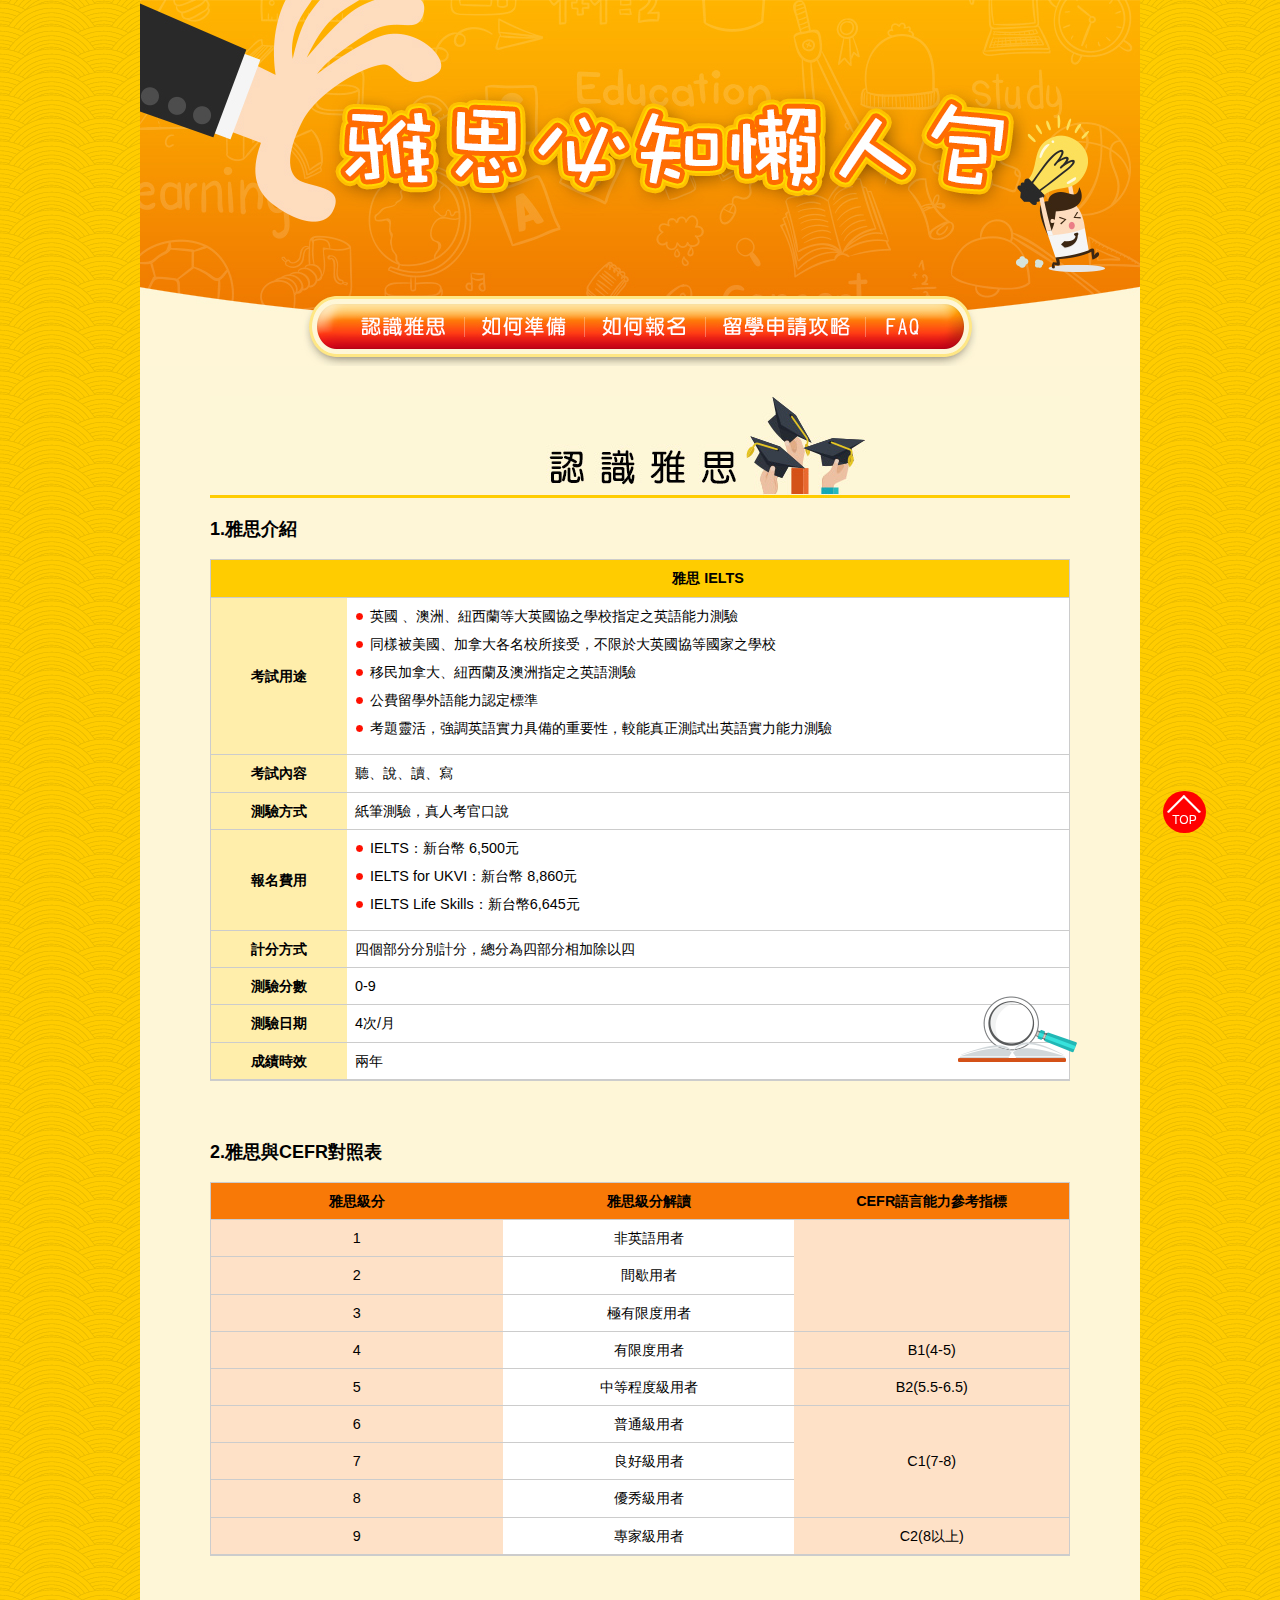
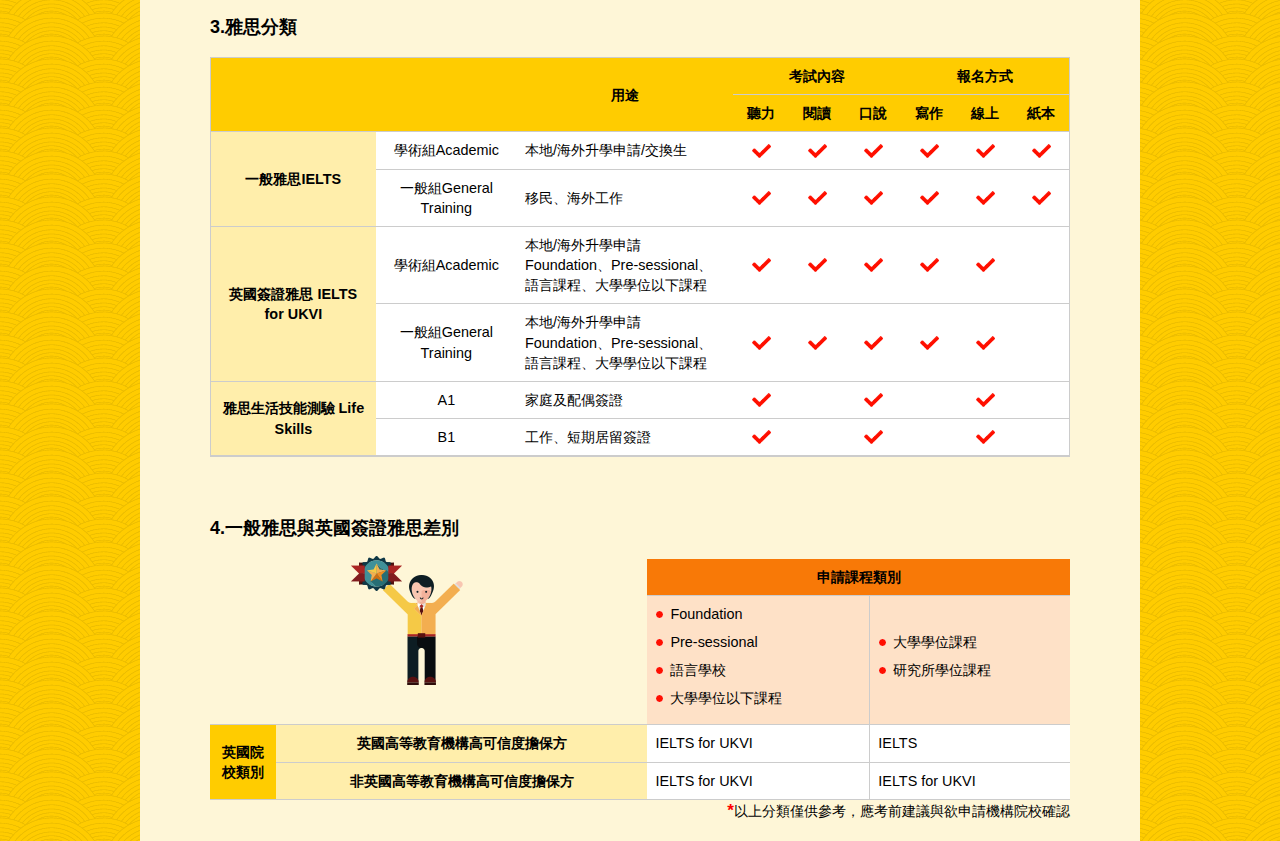
<file: index.html>
<!DOCTYPE html PUBLIC "-//W3C//DTD XHTML 1.0 Transitional//EN" "http://www.w3.org/TR/xhtml1/DTD/xhtml1-transitional.dtd">
<html xmlns="http://www.w3.org/1999/xhtml">
<head>
<meta http-equiv="Content-Type" content="text/html; charset=utf-8" />
<title>雅思必知懶人包</title>

<script>
(function(i,s,o,g,r,a,m){i['GoogleAnalyticsObject']=r;i[r]=i[r]||function(){
(i[r].q=i[r].q||[]).push(arguments)},i[r].l=1*new Date();a=s.createElement(o),
m=s.getElementsByTagName(o)[0];a.async=1;a.src=g;m.parentNode.insertBefore(a,m)
})(window,document,'script','https://www.google-analytics.com/analytics.js','ga');
ga('create', 'UA-86342939-1', 'auto');
ga('send', 'pageview');
</script>

<link href="web.css" rel="stylesheet" type="text/css" />
<meta name="keywords" content="雅思, 亞斯, 雅斯, IELTS, 雅斯懶人包, 雅思懶人包, UKVI IELTS, 準備雅思, 準備雅斯, 報名雅斯, 報名雅思, 英國簽證雅思, 英國簽證, 亞斯介紹, 雅思介紹, 美國留學, 英國留學, 澳洲留學, 加拿大留學, 英文檢測, 雅思費用, British Council, IDP, 留學獎學金" />
<meta name="description" content="IELTS雅思是全球用途最廣的英語檢定考試。全球超過 9,000 所機構認可IELTS 雅思成績。【雅思懶人包】簡單介紹雅思，讓你輕鬆了解如何準備雅思，提供多種考試準備工具書參考，讓考試變得輕鬆自如。" />
<style type="text/css">
#apDiv1 {
	position: absolute;
	width: 200px;
	height: 115px;
	z-index: 1;
	left: 209px;
	top: 2154px;
}
#apDiv2 {
	position: absolute;
	width: 200px;
	height: 115px;
	z-index: 1;
	left: 817px;
	top: 995px;
}
</style>
</head>

<body>
<div id="all" align="center">
<div id="wrapper">
<!--banner-->
<div id="banner">
  <img src="images/banner.jpg" usemap="#Map" border="0" />
  <map name="Map" id="Map">
    <area shape="rect" coords="215,314,309,341" href="index.html" />
    <area shape="rect" coords="335,314,433,341" href="p01.html" />
    <area shape="rect" coords="459,315,554,341" href="p02.html" />
    <area shape="rect" coords="577,315,712,340" href="p03.html" />
    <area shape="rect" coords="732,313,798,339" href="p04.html" />
  </map>
</div>
<!--banner end-->
<!--content-->
<div id="content">
<div id="tai"><img src="images/tai-index.jpg" /></div>
<h3>1.雅思介紹</h3>
<table width="100%" border="0" cellspacing="0" cellpadding="0" style="margin-bottom:60px;">
  <tr>
    <td width="120" bgcolor="#ffcc00">&nbsp;</td>
    <th align="center" bgcolor="#ffcc00">雅思  IELTS</th>
  </tr>
  <tr>
    <th align="center" bgcolor="#ffeeab">考試用途</th>
    <td bgcolor="#FFFFFF">
    <ul>
    <li>英國 、澳洲、紐西蘭等大英國協之學校指定之英語能力測驗</li>
    <li>同樣被美國、加拿大各名校所接受，不限於大英國協等國家之學校</li>
    <li>移民加拿大、紐西蘭及澳洲指定之英語測驗</li>
    <li>公費留學外語能力認定標準</li>
    <li>考題靈活，強調英語實力具備的重要性，較能真正測試出英語實力能力測驗</li>
    </ul>
    </td>
  </tr>
  <tr>
    <th align="center" bgcolor="#ffeeab">考試內容</th>
    <td bgcolor="#FFFFFF">聽、說、讀、寫</td>
  </tr>
  <tr>
    <th align="center" bgcolor="#ffeeab">測驗方式</th>
    <td bgcolor="#FFFFFF">紙筆測驗，真人考官口說</td>
  </tr>
  <tr>
    <th align="center" bgcolor="#ffeeab">報名費用</th>
    <td bgcolor="#FFFFFF">
    <ul>
    <li>IELTS：新台幣 6,500元</li>
    <li>IELTS for UKVI：新台幣 8,860元</li>
    <li>IELTS Life Skills：新台幣6,645元</li>
    </ul>
    </td>
  </tr>
  <tr>
    <th align="center" bgcolor="#ffeeab">計分方式</th>
    <td bgcolor="#FFFFFF">四個部分分別計分，總分為四部分相加除以四</td>
  </tr>
  <tr>
    <th align="center" bgcolor="#ffeeab">測驗分數</th>
    <td bgcolor="#FFFFFF">0-9</td>
  </tr>
  <tr>
    <th align="center" bgcolor="#ffeeab">測驗日期</th>
    <td bgcolor="#FFFFFF">4次/月</td>
  </tr>
  <tr>
    <th align="center" bgcolor="#ffeeab">成績時效</th>
    <td bgcolor="#FFFFFF">兩年</td>
  </tr>
</table>
<h3>2.雅思與CEFR對照表</h3>
<table width="100%" border="0" cellspacing="0" cellpadding="0" style="margin-bottom:60px;">
  <tr>
    <th width="34%" align="center" bgcolor="#F87907">雅思級分</th>
    <th width="34%" align="center" bgcolor="#F87907">雅思級分解讀</th>
    <th align="center" bgcolor="#F87907">CEFR語言能力參考指標</th>
  </tr>
  <tr>
    <td align="center" bgcolor="#FEE1C7">1</td>
    <td align="center" bgcolor="#FFFFFF">非英語用者</td>
    <td rowspan="3" align="center" bgcolor="#FEE1C7">&nbsp;</td>
  </tr>
  <tr>
    <td align="center" bgcolor="#FEE1C7">2</td>
    <td align="center" bgcolor="#FFFFFF">間歇用者</td>
    </tr>
  <tr>
    <td align="center" bgcolor="#FEE1C7">3</td>
    <td align="center" bgcolor="#FFFFFF">極有限度用者</td>
    </tr>
  <tr>
    <td align="center" bgcolor="#FEE1C7">4</td>
    <td align="center" bgcolor="#FFFFFF">有限度用者</td>
    <td align="center" bgcolor="#FEE1C7">B1(4-5)</td>
  </tr>
  <tr>
    <td align="center" bgcolor="#FEE1C7">5</td>
    <td align="center" bgcolor="#FFFFFF">中等程度級用者</td>
    <td align="center" bgcolor="#FEE1C7">B2(5.5-6.5)</td>
  </tr>
  <tr>
    <td align="center" bgcolor="#FEE1C7">6</td>
    <td align="center" bgcolor="#FFFFFF">普通級用者</td>
    <td align="center" bgcolor="#FEE1C7" style="border-bottom:0;">&nbsp;</td>
  </tr>
  <tr>
    <td align="center" bgcolor="#FEE1C7">7</td>
    <td align="center" bgcolor="#FFFFFF">良好級用者</td>
    <td rowspan="2" align="center" valign="top" bgcolor="#FEE1C7">C1(7-8)</td>
  </tr>
  <tr>
    <td align="center" bgcolor="#FEE1C7">8</td>
    <td align="center" bgcolor="#FFFFFF">優秀級用者</td>
    </tr>
  <tr>
    <td align="center" bgcolor="#FEE1C7">9</td>
    <td align="center" bgcolor="#FFFFFF">專家級用者</td>
    <td align="center" bgcolor="#FEE1C7">C2(8以上)</td>
  </tr>
</table>
<h3>3.雅思分類</h3>
<table width="100%" border="0" cellspacing="0" cellpadding="0" style="margin-bottom:60px;">
  <tr>
    <td rowspan="2" bgcolor="#FFCC00">&nbsp;</td>
    <td rowspan="2" bgcolor="#FFCC00">&nbsp;</td>
    <th width="200" rowspan="2" align="center" bgcolor="#FFCC00">用途</th>
    <th colspan="3" align="center" bgcolor="#FFCC00">考試內容</th>
    <th colspan="3" align="center" bgcolor="#FFCC00">報名方式</th>
    </tr>
  <tr>
    <th width="40" align="center" bgcolor="#FFCC00">聽力</th>
    <th width="40" align="center" bgcolor="#FFCC00">閱讀</th>
    <th width="40" align="center" bgcolor="#FFCC00">口說</th>
    <th width="40" align="center" bgcolor="#FFCC00">寫作</th>
    <th width="40" align="center" bgcolor="#FFCC00">線上</th>
    <th width="40" align="center" bgcolor="#FFCC00">紙本</th>
  </tr>
  <tr>
    <th rowspan="2" align="center" bgcolor="#FFEEAB">一般雅思IELTS</th>
    <td align="center" bgcolor="#FFFFFF">學術組Academic</td>
    <td bgcolor="#FFFFFF">本地/海外升學申請/交換生</td>
    <td align="center" bgcolor="#FFFFFF"><img src="images/icon-yes.gif" /></td>
    <td align="center" bgcolor="#FFFFFF"><img src="images/icon-yes.gif" /></td>
    <td align="center" bgcolor="#FFFFFF"><img src="images/icon-yes.gif" /></td>
    <td align="center" bgcolor="#FFFFFF"><img src="images/icon-yes.gif" /></td>
    <td align="center" bgcolor="#FFFFFF"><img src="images/icon-yes.gif" /></td>
    <td align="center" bgcolor="#FFFFFF"><img src="images/icon-yes.gif" /></td>
  </tr>
  <tr>
    <td align="center" bgcolor="#FFFFFF">一般組General Training</td>
    <td bgcolor="#FFFFFF">移民、海外工作</td>
    <td align="center" bgcolor="#FFFFFF"><img src="images/icon-yes.gif" /></td>
    <td align="center" bgcolor="#FFFFFF"><img src="images/icon-yes.gif" /></td>
    <td align="center" bgcolor="#FFFFFF"><img src="images/icon-yes.gif" /></td>
    <td align="center" bgcolor="#FFFFFF"><img src="images/icon-yes.gif" /></td>
    <td align="center" bgcolor="#FFFFFF"><img src="images/icon-yes.gif" /></td>
    <td align="center" bgcolor="#FFFFFF"><img src="images/icon-yes.gif" /></td>
  </tr>
  <tr>
    <th rowspan="2" align="center" bgcolor="#FFEEAB">英國簽證雅思 IELTS for UKVI</th>
    <td align="center" bgcolor="#FFFFFF">學術組Academic</td>
    <td bgcolor="#FFFFFF">本地/海外升學申請Foundation、Pre-sessional、語言課程、大學學位以下課程</td>
    <td align="center" bgcolor="#FFFFFF"><img src="images/icon-yes.gif" /></td>
    <td align="center" bgcolor="#FFFFFF"><img src="images/icon-yes.gif" /></td>
    <td align="center" bgcolor="#FFFFFF"><img src="images/icon-yes.gif" /></td>
    <td align="center" bgcolor="#FFFFFF"><img src="images/icon-yes.gif" /></td>
    <td align="center" bgcolor="#FFFFFF"><img src="images/icon-yes.gif" /></td>
    <td align="center" bgcolor="#FFFFFF">&nbsp;</td>
  </tr>
  <tr>
    <td align="center" bgcolor="#FFFFFF">一般組General Training</td>
    <td bgcolor="#FFFFFF">本地/海外升學申請Foundation、Pre-sessional、語言課程、大學學位以下課程</td>
    <td align="center" bgcolor="#FFFFFF"><img src="images/icon-yes.gif" /></td>
    <td align="center" bgcolor="#FFFFFF"><img src="images/icon-yes.gif" /></td>
    <td align="center" bgcolor="#FFFFFF"><img src="images/icon-yes.gif" /></td>
    <td align="center" bgcolor="#FFFFFF"><img src="images/icon-yes.gif" /></td>
    <td align="center" bgcolor="#FFFFFF"><img src="images/icon-yes.gif" /></td>
    <td align="center" bgcolor="#FFFFFF">&nbsp;</td>
  </tr>
  <tr>
    <th rowspan="2" align="center" bgcolor="#FFEEAB">雅思生活技能測驗 Life Skills</th>
    <td align="center" bgcolor="#FFFFFF">A1</td>
    <td bgcolor="#FFFFFF">家庭及配偶簽證</td>
    <td align="center" bgcolor="#FFFFFF"><img src="images/icon-yes.gif" /></td>
    <td align="center" bgcolor="#FFFFFF">&nbsp;</td>
    <td align="center" bgcolor="#FFFFFF"><img src="images/icon-yes.gif" /></td>
    <td align="center" bgcolor="#FFFFFF">&nbsp;</td>
    <td align="center" bgcolor="#FFFFFF"><img src="images/icon-yes.gif" /></td>
    <td align="center" bgcolor="#FFFFFF">&nbsp;</td>
  </tr>
  <tr>
    <td align="center" bgcolor="#FFFFFF">B1</td>
    <td bgcolor="#FFFFFF">工作、短期居留簽證</td>
    <td align="center" bgcolor="#FFFFFF"><img src="images/icon-yes.gif" /></td>
    <td align="center" bgcolor="#FFFFFF">&nbsp;</td>
    <td align="center" bgcolor="#FFFFFF"><img src="images/icon-yes.gif" /></td>
    <td align="center" bgcolor="#FFFFFF">&nbsp;</td>
    <td align="center" bgcolor="#FFFFFF"><img src="images/icon-yes.gif" /></td>
    <td align="center" bgcolor="#FFFFFF">&nbsp;</td>
  </tr>
</table>
<h3>4.一般雅思與英國簽證雅思差別</h3>
<table width="100%" border="0" cellspacing="0" cellpadding="0" style="border:0;">
  <tr>
    <td colspan="2" style="border-bottom:0;">&nbsp;</td>
    <th colspan="2" align="center" bgcolor="#F87907">申請課程類別</th>
    </tr>
  <tr>
    <td colspan="2">&nbsp;</td>
    <td bgcolor="#FEE1C7" style="border-right:1px #CCCCCC solid;">
      <ul>
        <li>Foundation</li>
        <li>Pre-sessional</li>
        <li>語言學校</li>
        <li>大學學位以下課程</li>
        </ul>
    </td>
    <td bgcolor="#FEE1C7">
    <ul>
    <li>大學學位課程</li>
    <li>研究所學位課程</li>
    </ul>
    </td>
  </tr>
  <tr>
    <th width="50" rowspan="2" align="center" bgcolor="#FFCC00">英國院校類別</th>
    <th align="center" bgcolor="#FFEEAB">英國高等教育機構高可信度擔保方</th>
    <td bgcolor="#FFFFFF" style="border-right:1px #CCCCCC solid;">IELTS for UKVI</td>
    <td bgcolor="#FFFFFF">IELTS</td>
  </tr>
  <tr>
    <th align="center" bgcolor="#FFEEAB">非英國高等教育機構高可信度擔保方</th>
    <td bgcolor="#FFFFFF" style="border-right:1px #CCCCCC solid;">IELTS for UKVI</td>
    <td bgcolor="#FFFFFF">IELTS for UKVI</td>
  </tr>
</table>
<p style="text-align:right;"><span class="word-star">*</span>以上分類僅供參考，應考前建議與欲申請機構院校確認</p>
</div>
<div id="apDiv1"><img src="images/pic01.png" /></div>
<div id="apDiv2"><img src="images/pic02.png" /></div>
<!--content end-->
<!--gotop-->
<div id="gotop">
<ul class="links">
<li><a href="#">TOP</a></li>
</ul>
</div>
<!--gotop end-->
</div>
</div>
</body>
</html>
</file>
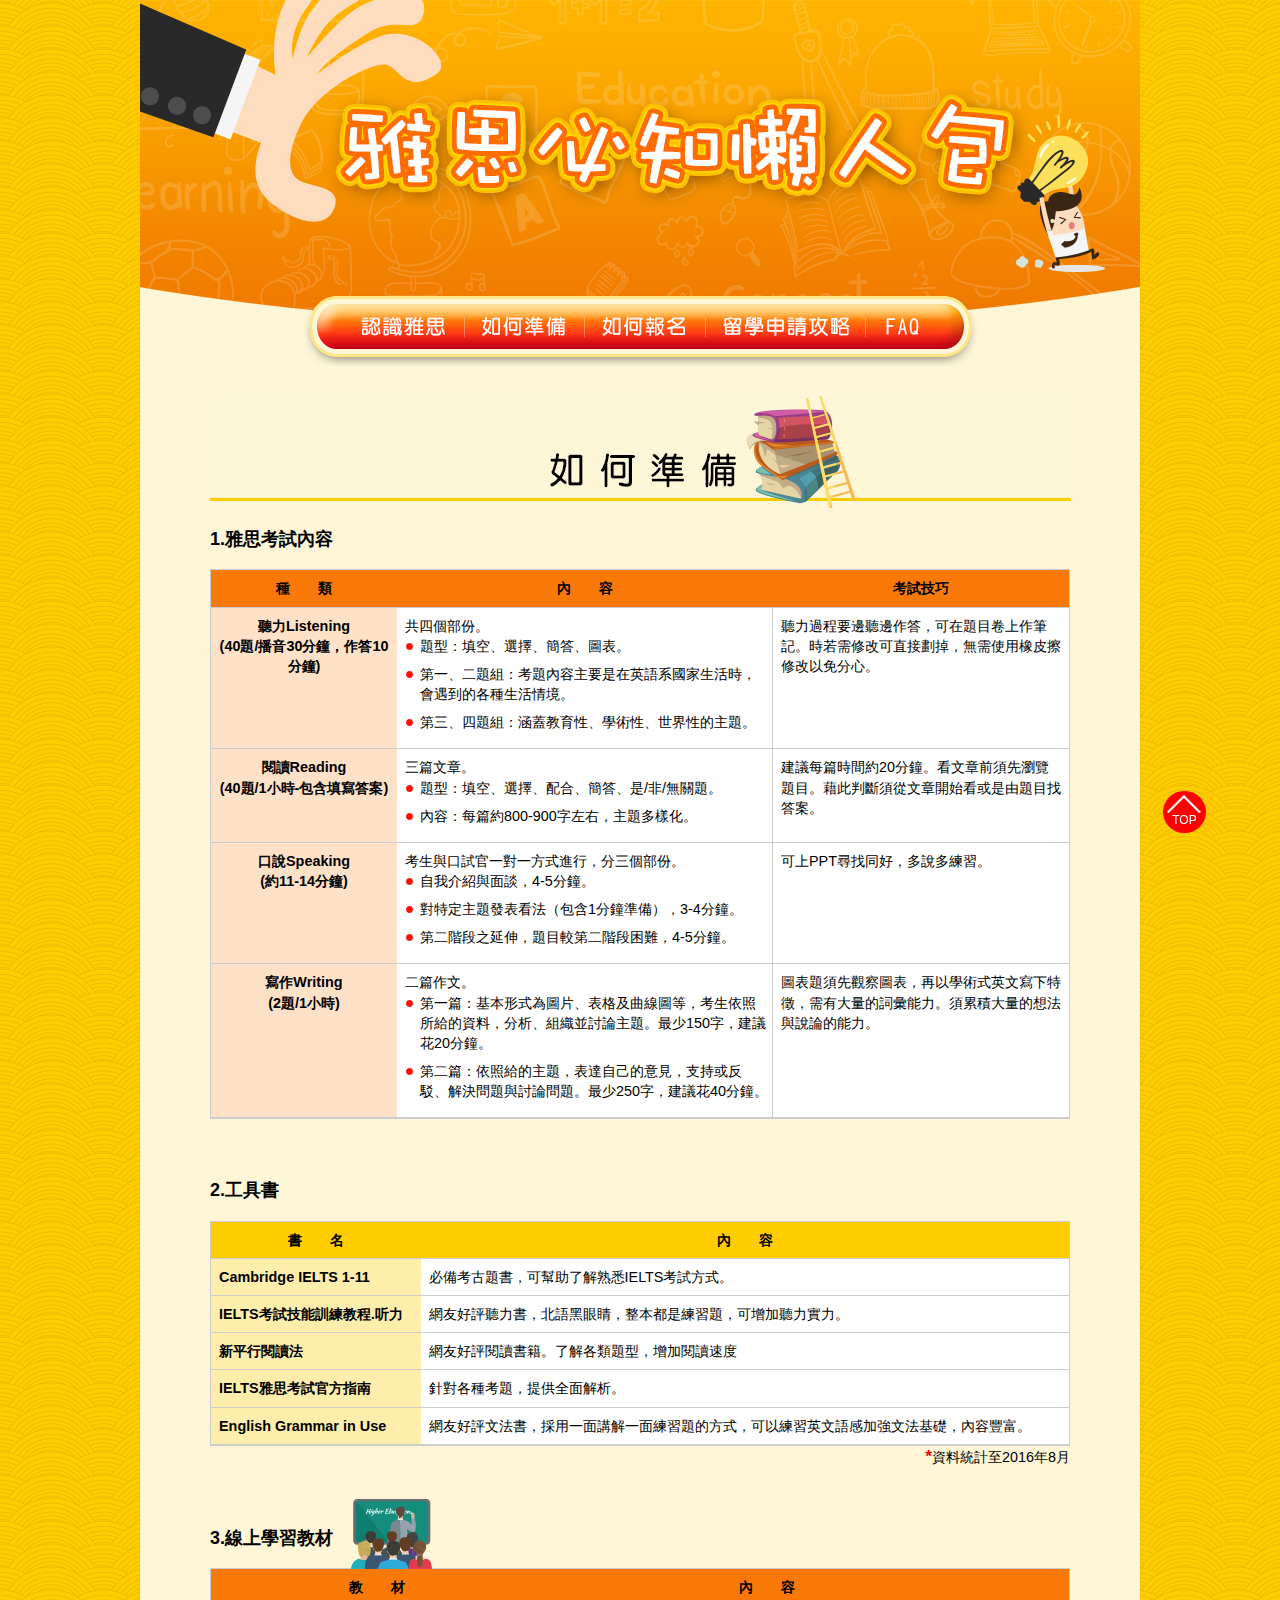
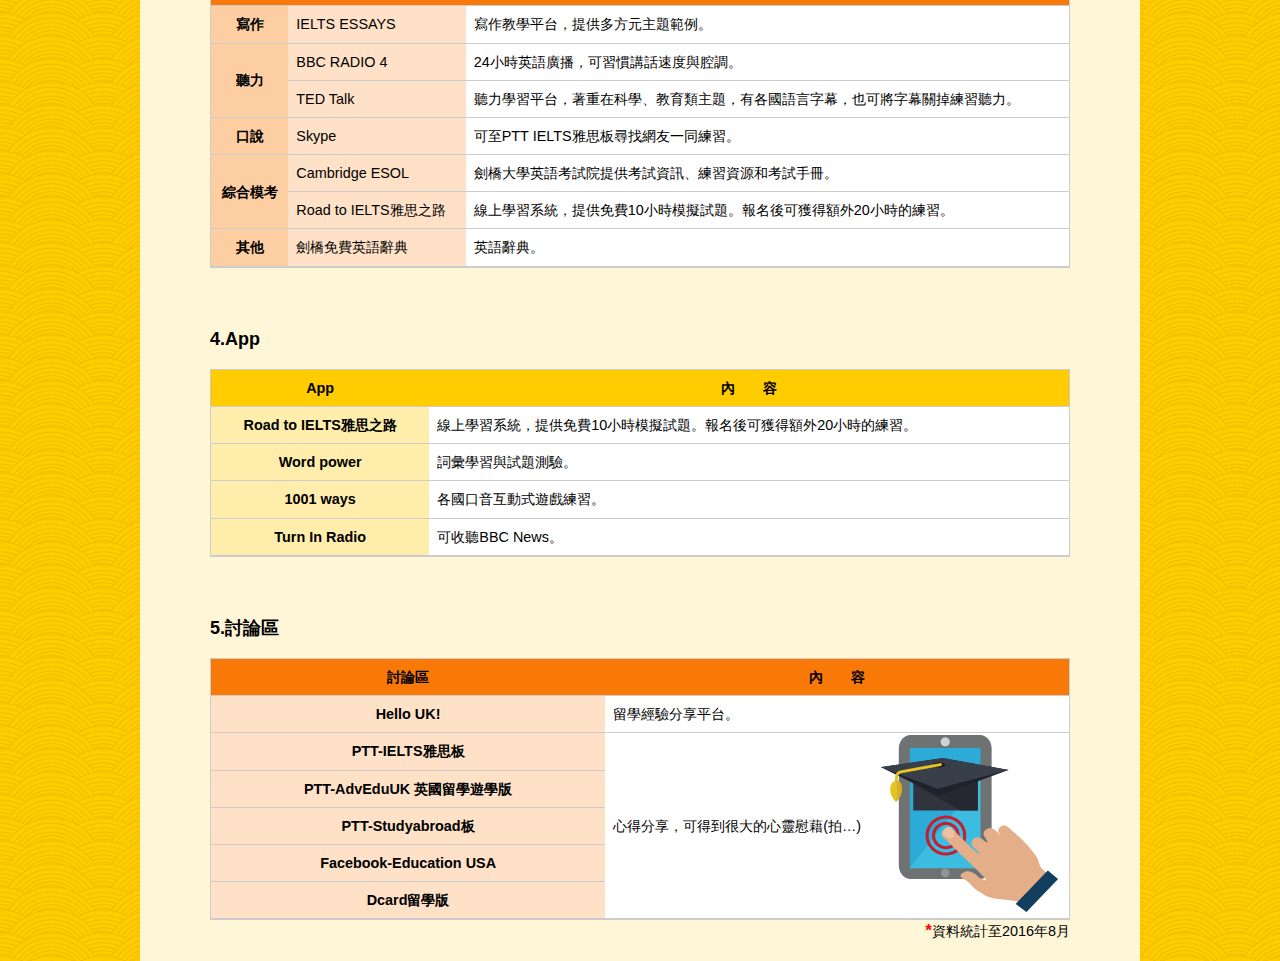
<file: p01.html>
<!DOCTYPE html PUBLIC "-//W3C//DTD XHTML 1.0 Transitional//EN" "http://www.w3.org/TR/xhtml1/DTD/xhtml1-transitional.dtd">
<html xmlns="http://www.w3.org/1999/xhtml">
<head>
<meta http-equiv="Content-Type" content="text/html; charset=utf-8" />
<title>雅思必知懶人包</title>

<script>
(function(i,s,o,g,r,a,m){i['GoogleAnalyticsObject']=r;i[r]=i[r]||function(){
(i[r].q=i[r].q||[]).push(arguments)},i[r].l=1*new Date();a=s.createElement(o),
m=s.getElementsByTagName(o)[0];a.async=1;a.src=g;m.parentNode.insertBefore(a,m)
})(window,document,'script','https://www.google-analytics.com/analytics.js','ga');
ga('create', 'UA-86342939-1', 'auto');
ga('send', 'pageview');
</script>

<link href="web.css" rel="stylesheet" type="text/css" />
<meta name="keywords" content="雅思, 亞斯, 雅斯, IELTS, 雅斯懶人包, 雅思懶人包, UKVI IELTS, 準備雅思, 準備雅斯, 報名雅斯, 報名雅思, 英國簽證雅思, 英國簽證, 亞斯介紹, 雅思介紹, 美國留學, 英國留學, 澳洲留學, 加拿大留學, 英文檢測, 雅思費用, British Council, IDP, 留學獎學金" />
<meta name="description" content="IELTS雅思是全球用途最廣的英語檢定考試。全球超過 9,000 所機構認可IELTS 雅思成績。【雅思懶人包】簡單介紹雅思，讓你輕鬆了解如何準備雅思，提供多種考試準備工具書參考，讓考試變得輕鬆自如。" />
<style type="text/css">
#apDiv1 {
	position: absolute;
	width: 200px;
	height: 115px;
	z-index: 1;
	left: 739px;
	top: 2331px;
}
#apDiv2 {
	position: absolute;
	width: 200px;
	height: 115px;
	z-index: 1;
	left: 206px;
	top: 1495px;
}
</style>
</head>

<body>
<div id="all" align="center">
<div id="wrapper">
<!--banner-->
<div id="banner">
  <img src="images/banner.jpg" usemap="#Map" border="0" />
  <map name="Map" id="Map">
    <area shape="rect" coords="218,315,312,342" href="index.html" />
    <area shape="rect" coords="336,313,434,340" href="p01.html" />
    <area shape="rect" coords="456,315,551,341" href="p02.html" />
    <area shape="rect" coords="577,315,712,340" href="p03.html" />
    <area shape="rect" coords="736,313,798,342" href="p04.html" />
  </map>
</div>
<!--banner end-->
<!--content-->
<div id="content">
<div id="tai"><img src="images/tai-01.jpg" /></div>
<h3>1.雅思考試內容</h3>
<table width="100%" border="0" cellspacing="0" cellpadding="0" style="margin-bottom:60px;">
  <tr>
    <th align="center" valign="top" bgcolor="#F87907">種　　類</th>
    <th width="360" align="center" valign="top" bgcolor="#F87907">內　　容</th>
    <th width="280" align="center" valign="top" bgcolor="#F87907">考試技巧</th>
  </tr>
  <tr>
    <th align="center" valign="top" bgcolor="#FEE1C7">聽力Listening<br />
      (40題/播音30分鐘，作答10分鐘)</th>
    <td valign="top" bgcolor="#FFFFFF" style="border-right:1px #CCCCCC solid;">共四個部份。
    <ul>
    <li>題型：填空、選擇、簡答、圖表。</li>
    <li>第一、二題組：考題內容主要是在英語系國家生活時，會遇到的各種生活情境。</li>
    <li>第三、四題組：涵蓋教育性、學術性、世界性的主題。</li>
    </ul>
    </td>
    <td valign="top" bgcolor="#FFFFFF">聽力過程要邊聽邊作答，可在題目卷上作筆記。時若需修改可直接劃掉，無需使用橡皮擦修改以免分心。</td>
  </tr>
  <tr>
    <th align="center" valign="top" bgcolor="#FEE1C7">閱讀Reading<br />
      (40題/1小時-包含填寫答案)</th>
    <td valign="top" bgcolor="#FFFFFF" style="border-right:1px #CCCCCC solid;">三篇文章。
    <ul>
    <li>題型：填空、選擇、配合、簡答、是/非/無關題。</li>
    <li>內容：每篇約800-900字左右，主題多樣化。</li>
    </ul>
    </td>
    <td valign="top" bgcolor="#FFFFFF">建議每篇時間約20分鐘。看文章前須先瀏覽題目。藉此判斷須從文章開始看或是由題目找答案。</td>
  </tr>
  <tr>
    <th align="center" valign="top" bgcolor="#FEE1C7">口說Speaking<br />
      (約11-14分鐘)</th>
    <td valign="top" bgcolor="#FFFFFF" style="border-right:1px #CCCCCC solid;">考生與口試官一對一方式進行，分三個部份。
    <ul>
    <li>自我介紹與面談，4-5分鐘。</li>
    <li>對特定主題發表看法（包含1分鐘準備），3-4分鐘。</li>
    <li>第二階段之延伸，題目較第二階段困難，4-5分鐘。</li>
    </ul>
    </td>
    <td valign="top" bgcolor="#FFFFFF">可上PPT尋找同好，多說多練習。</td>
  </tr>
  <tr>
    <th align="center" valign="top" bgcolor="#FEE1C7">寫作Writing<br />
      (2題/1小時)</th>
    <td valign="top" bgcolor="#FFFFFF" style="border-right:1px #CCCCCC solid;">二篇作文。
    <ul>
    <li>第一篇：基本形式為圖片、表格及曲線圖等，考生依照所給的資料，分析、組織並討論主題。最少150字，建議花20分鐘。</li>
    <li>第二篇：依照給的主題，表達自己的意見，支持或反駁、解決問題與討論問題。最少250字，建議花40分鐘。</li>
    </ul>
    </td>
    <td valign="top" bgcolor="#FFFFFF">圖表題須先觀察圖表，再以學術式英文寫下特徵，需有大量的詞彙能力。須累積大量的想法與說論的能力。</td>
  </tr>
</table>
<h3>2.工具書</h3>
<table width="100%" border="0" cellspacing="0" cellpadding="0">
  <tr>
    <th align="center" bgcolor="#FFCC00">書　　名</th>
    <th align="center" bgcolor="#FFCC00">內　　容</th>
  </tr>
  <tr>
    <th bgcolor="#FFEEAB">Cambridge IELTS 1-11</th>
    <td bgcolor="#FFFFFF">必備考古題書，可幫助了解熟悉IELTS考試方式。</td>
  </tr>
  <tr>
    <th bgcolor="#FFEEAB">IELTS考試技能訓練教程.听力</th>
    <td bgcolor="#FFFFFF">網友好評聽力書，北語黑眼睛，整本都是練習題，可增加聽力實力。</td>
  </tr>
  <tr>
    <th bgcolor="#FFEEAB">新平行閱讀法</th>
    <td bgcolor="#FFFFFF">網友好評閱讀書籍。了解各類題型，增加閱讀速度</td>
  </tr>
  <tr>
    <th bgcolor="#FFEEAB">IELTS雅思考試官方指南</th>
    <td bgcolor="#FFFFFF">針對各種考題，提供全面解析。</td>
  </tr>
  <tr>
    <th bgcolor="#FFEEAB">English Grammar in Use</th>
    <td bgcolor="#FFFFFF">網友好評文法書，採用一面講解一面練習題的方式，可以練習英文語感加強文法基礎，內容豐富。</td>
  </tr>
</table>
<p style="text-align:right; margin-bottom:60px;"><span class="word-star">*</span>資料統計至2016年8月</p>
<h3>3.線上學習教材</h3>
<table width="100%" border="0" cellspacing="0" cellpadding="0" style="margin-bottom:60px;">
  <tr>
    <td bgcolor="#F87907">&nbsp;</td>
    <th align="center" bgcolor="#F87907">教　　材</th>
    <th align="center" bgcolor="#F87907">內　　容</th>
  </tr>
  <tr>
    <th align="center" bgcolor="#FECEA3">寫作</th>
    <td bgcolor="#FEE1C7">IELTS ESSAYS</td>
    <td bgcolor="#FFFFFF">寫作教學平台，提供多方元主題範例。</td>
  </tr>
  <tr>
    <th rowspan="2" align="center" bgcolor="#FECEA3">聽力</th>
    <td bgcolor="#FEE1C7">BBC RADIO 4</td>
    <td bgcolor="#FFFFFF">24小時英語廣播，可習慣講話速度與腔調。</td>
  </tr>
  <tr>
    <td bgcolor="#FEE1C7">TED Talk</td>
    <td bgcolor="#FFFFFF">聽力學習平台，著重在科學、教育類主題，有各國語言字幕，也可將字幕關掉練習聽力。</td>
  </tr>
  <tr>
    <th align="center" bgcolor="#FECEA3">口說</th>
    <td bgcolor="#FEE1C7">Skype</td>
    <td bgcolor="#FFFFFF">可至PTT IELTS雅思板尋找網友一同練習。</td>
  </tr>
  <tr>
    <th rowspan="2" align="center" bgcolor="#FECEA3">綜合模考</th>
    <td bgcolor="#FEE1C7">Cambridge ESOL</td>
    <td bgcolor="#FFFFFF">劍橋大學英語考試院提供考試資訊、練習資源和考試手冊。</td>
  </tr>
  <tr>
    <td bgcolor="#FEE1C7">Road to IELTS雅思之路</td>
    <td bgcolor="#FFFFFF">線上學習系統，提供免費10小時模擬試題。報名後可獲得額外20小時的練習。</td>
  </tr>
  <tr>
    <th align="center" bgcolor="#FECEA3">其他</th>
    <td bgcolor="#FEE1C7">劍橋免費英語辭典</td>
    <td bgcolor="#FFFFFF">英語辭典。</td>
  </tr>
</table>
<h3>4.App</h3>
<table width="100%" border="0" cellspacing="0" cellpadding="0" style="margin-bottom:60px;">
  <tr>
    <th align="center" bgcolor="#FFCC00">App</th>
    <th align="center" bgcolor="#FFCC00">內　　容</th>
  </tr>
  <tr>
    <th align="center" bgcolor="#FFEEAB">Road to IELTS雅思之路</th>
    <td bgcolor="#FFFFFF">線上學習系統，提供免費10小時模擬試題。報名後可獲得額外20小時的練習。</td>
  </tr>
  <tr>
    <th align="center" bgcolor="#FFEEAB">Word power</th>
    <td bgcolor="#FFFFFF">詞彙學習與試題測驗。</td>
  </tr>
  <tr>
    <th align="center" bgcolor="#FFEEAB">1001 ways</th>
    <td bgcolor="#FFFFFF">各國口音互動式遊戲練習。</td>
  </tr>
  <tr>
    <th align="center" bgcolor="#FFEEAB">Turn In Radio</th>
    <td bgcolor="#FFFFFF">可收聽BBC News。</td>
  </tr>
</table>
<h3>5.討論區</h3>
<table width="100%" border="0" cellspacing="0" cellpadding="0">
  <tr>
    <th align="center" bgcolor="#F87907">討論區</th>
    <th align="center" bgcolor="#F87907">內　　容</th>
  </tr>
  <tr>
    <th align="center" bgcolor="#FEE1C7">Hello UK!</th>
    <td bgcolor="#FFFFFF">留學經驗分享平台。</td>
  </tr>
  <tr>
    <th align="center" bgcolor="#FEE1C7">PTT-IELTS雅思板</th>
    <td rowspan="5" bgcolor="#FFFFFF">心得分享，可得到很大的心靈慰藉(拍…)</td>
  </tr>
  <tr bgcolor="#FEE1C7">
    <th align="center">PTT-AdvEduUK 英國留學遊學版</th>
    </tr>
  <tr bgcolor="#FEE1C7">
    <th align="center">PTT-Studyabroad板</th>
    </tr>
  <tr bgcolor="#FEE1C7">
    <th align="center">Facebook-Education USA</th>
    </tr>
  <tr bgcolor="#FEE1C7">
    <th align="center">Dcard留學版</th>
    </tr>
</table>
<p style="text-align:right;"><span class="word-star">*</span>資料統計至2016年8月</p>
</div>
<div id="apDiv1"><img src="images/pic03.png" /></div>
<div id="apDiv2"><img src="images/pic04.png" /></div>
<!--content end-->
<!--gotop-->
<div id="gotop">
<ul class="links">
<li><a href="#">TOP</a></li>
</ul>
</div>
<!--gotop end-->
</div>
</div>
</body>
</html>
</file>
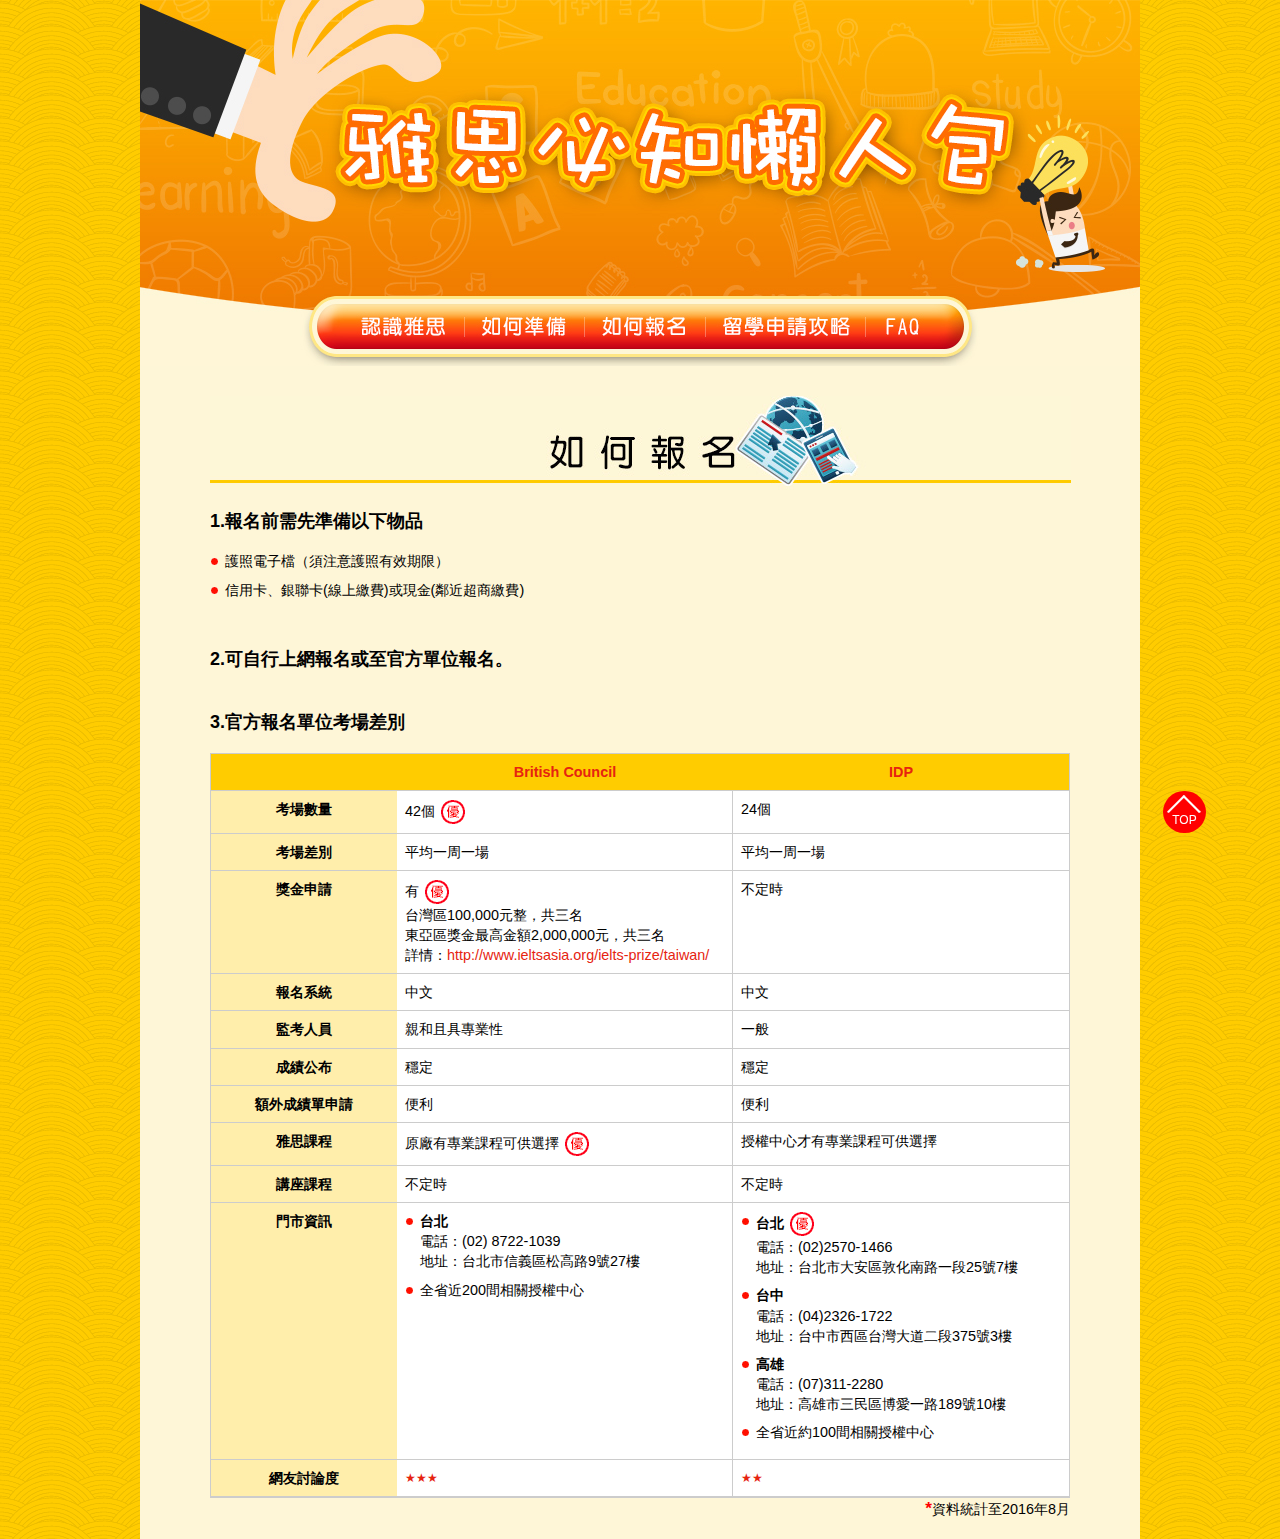
<file: p02.html>
<!DOCTYPE html PUBLIC "-//W3C//DTD XHTML 1.0 Transitional//EN" "http://www.w3.org/TR/xhtml1/DTD/xhtml1-transitional.dtd">
<html xmlns="http://www.w3.org/1999/xhtml">
<head>
<meta http-equiv="Content-Type" content="text/html; charset=utf-8" />
<title>雅思必知懶人包</title>

<script>
(function(i,s,o,g,r,a,m){i['GoogleAnalyticsObject']=r;i[r]=i[r]||function(){
(i[r].q=i[r].q||[]).push(arguments)},i[r].l=1*new Date();a=s.createElement(o),
m=s.getElementsByTagName(o)[0];a.async=1;a.src=g;m.parentNode.insertBefore(a,m)
})(window,document,'script','https://www.google-analytics.com/analytics.js','ga');
ga('create', 'UA-86342939-1', 'auto');
ga('send', 'pageview');
</script>

<link href="web.css" rel="stylesheet" type="text/css" />
<meta name="keywords" content="雅思, 亞斯, 雅斯, IELTS, 雅斯懶人包, 雅思懶人包, UKVI IELTS, 準備雅思, 準備雅斯, 報名雅斯, 報名雅思, 英國簽證雅思, 英國簽證, 亞斯介紹, 雅思介紹, 美國留學, 英國留學, 澳洲留學, 加拿大留學, 英文檢測, 雅思費用, British Council, IDP, 留學獎學金" />
<meta name="description" content="IELTS雅思是全球用途最廣的英語檢定考試。全球超過 9,000 所機構認可IELTS 雅思成績。【雅思懶人包】簡單介紹雅思，讓你輕鬆了解如何準備雅思，提供多種考試準備工具書參考，讓考試變得輕鬆自如。" />
</head>

<body>
<div id="all" align="center">
<div id="wrapper">
<!--banner-->
<div id="banner">
  <img src="images/banner.jpg" usemap="#Map" border="0" />
  <map name="Map" id="Map">
    <area shape="rect" coords="214,314,308,341" href="index.html" />
    <area shape="rect" coords="334,315,432,342" href="p01.html" />
    <area shape="rect" coords="455,314,550,340" href="p02.html" />
    <area shape="rect" coords="578,315,713,340" href="p03.html" />
    <area shape="rect" coords="737,312,798,342" href="p04.html" />
  </map>
</div>
<!--banner end-->
<!--content-->
<div id="content">
<div id="tai"><img src="images/tai-02.jpg" /></div>
<h3>1.報名前需先準備以下物品</h3>
<ul>
<li>護照電子檔（須注意護照有效期限）</li>
<li style="margin-bottom:40px;">信用卡、銀聯卡(線上繳費)或現金(鄰近超商繳費)</li>
</ul>
<h3 style="margin-bottom:40px;">2.可自行上網報名或至官方單位報名。</h3>
<h3>3.官方報名單位考場差別</h3>
<table width="100%" border="0" cellspacing="0" cellpadding="0">
  <tr>
    <td bgcolor="#FFCC00">&nbsp;</td>
    <th width="320" align="center" bgcolor="#FFCC00"><a href="https://goo.gl/hyrUZA" target="_blank">British Council</a></th>
    <th width="320" align="center" bgcolor="#FFCC00"><a href="https://goo.gl/Bp5Wdp" target="_blank">IDP</a></th>
  </tr>
  <tr>
    <th align="center" valign="top" bgcolor="#FFEEAB">考場數量</th>
    <td valign="top" bgcolor="#FFFFFF" style="border-right:1px #CCCCCC solid;">42個<img src="images/icon-good.gif" align="center" hspace="5" /></td>
    <td valign="top" bgcolor="#FFFFFF">24個</td>
  </tr>
  <tr>
    <th align="center" valign="top" bgcolor="#FFEEAB">考場差別</th>
    <td valign="top" bgcolor="#FFFFFF" style="border-right:1px #CCCCCC solid;">平均一周一場</td>
    <td valign="top" bgcolor="#FFFFFF">平均一周一場</td>
  </tr>
  <tr>
    <th align="center" valign="top" bgcolor="#FFEEAB">獎金申請</th>
    <td valign="top" bgcolor="#FFFFFF" style="border-right:1px #CCCCCC solid;">有<img src="images/icon-good.gif" align="center" hspace=5 /><br />
    台灣區100,000元整，共三名<br />
    東亞區獎金最高金額2,000,000元，共三名<br />
    詳情：<a href="http://www.ieltsasia.org/ielts-prize/taiwan/" target="_blank">http://www.ieltsasia.org/ielts-prize/taiwan/</a></td>
    <td valign="top" bgcolor="#FFFFFF">不定時</td>
  </tr>
  <tr>
    <th align="center" valign="top" bgcolor="#FFEEAB">報名系統</th>
    <td valign="top" bgcolor="#FFFFFF" style="border-right:1px #CCCCCC solid;">中文</td>
    <td valign="top" bgcolor="#FFFFFF">中文</td>
  </tr>
  <tr>
    <th align="center" valign="top" bgcolor="#FFEEAB">監考人員</th>
    <td valign="top" bgcolor="#FFFFFF" style="border-right:1px #CCCCCC solid;">親和且具專業性</td>
    <td valign="top" bgcolor="#FFFFFF">一般</td>
  </tr>
  <tr>
    <th align="center" valign="top" bgcolor="#FFEEAB">成績公布</th>
    <td valign="top" bgcolor="#FFFFFF" style="border-right:1px #CCCCCC solid;">穩定</td>
    <td valign="top" bgcolor="#FFFFFF">穩定</td>
  </tr>
  <tr>
    <th align="center" valign="top" bgcolor="#FFEEAB">額外成績單申請</th>
    <td valign="top" bgcolor="#FFFFFF" style="border-right:1px #CCCCCC solid;">便利</td>
    <td valign="top" bgcolor="#FFFFFF">便利</td>
  </tr>
  <tr>
    <th align="center" valign="top" bgcolor="#FFEEAB">雅思課程</th>
    <td valign="top" bgcolor="#FFFFFF" style="border-right:1px #CCCCCC solid;">原廠有專業課程可供選擇<img src="images/icon-good.gif" align="center" hspace="5" /></td>
    <td valign="top" bgcolor="#FFFFFF">授權中心才有專業課程可供選擇</td>
  </tr>
  <tr>
    <th align="center" valign="top" bgcolor="#FFEEAB">講座課程</th>
    <td valign="top" bgcolor="#FFFFFF" style="border-right:1px #CCCCCC solid;">不定時</td>
    <td valign="top" bgcolor="#FFFFFF">不定時</td>
  </tr>
  <tr>
    <th align="center" valign="top" bgcolor="#FFEEAB">門市資訊</th>
    <td valign="top" bgcolor="#FFFFFF" style="border-right:1px #CCCCCC solid;">
    <ul>
    <li><strong>台北</strong><br />
    電話：(02) 8722-1039<br />
    地址：台北市信義區松高路9號27樓</li>
    <li>全省近200間相關授權中心</li>
    </ul>
    </td>
    <td valign="top" bgcolor="#FFFFFF">
    <ul>
    <li><strong>台北</strong><img src="images/icon-good.gif" align="center" hspace="5" /><br />
    電話：(02)2570-1466<br />
    地址：台北市大安區敦化南路一段25號7樓</li>
    <li><strong>台中</strong><br />
    電話：(04)2326-1722<br />
    地址：台中市西區台灣大道二段375號3樓</li>
    <li><strong>高雄</strong><br />
    電話：(07)311-2280<br />
    地址：高雄市三民區博愛一路189號10樓</li>
    <li>全省近約100間相關授權中心</li>
    </ul>
    </td>
  </tr>
  <tr>
    <th align="center" valign="top" bgcolor="#FFEEAB">網友討論度</th>
    <td valign="top" bgcolor="#FFFFFF" class="word-ps" style="border-right:1px #CCCCCC solid;">★★★</td>
    <td valign="top" bgcolor="#FFFFFF" class="word-ps">★★</td>
  </tr>
</table>
<p style="text-align:right;"><span class="word-star">*</span>資料統計至2016年8月</p>
</div>
<!--content end-->
<!--gotop-->
<div id="gotop">
<ul class="links">
<li><a href="#">TOP</a></li>
</ul>
</div>
<!--gotop end-->
</div>
</div>
</body>
</html>
</file>
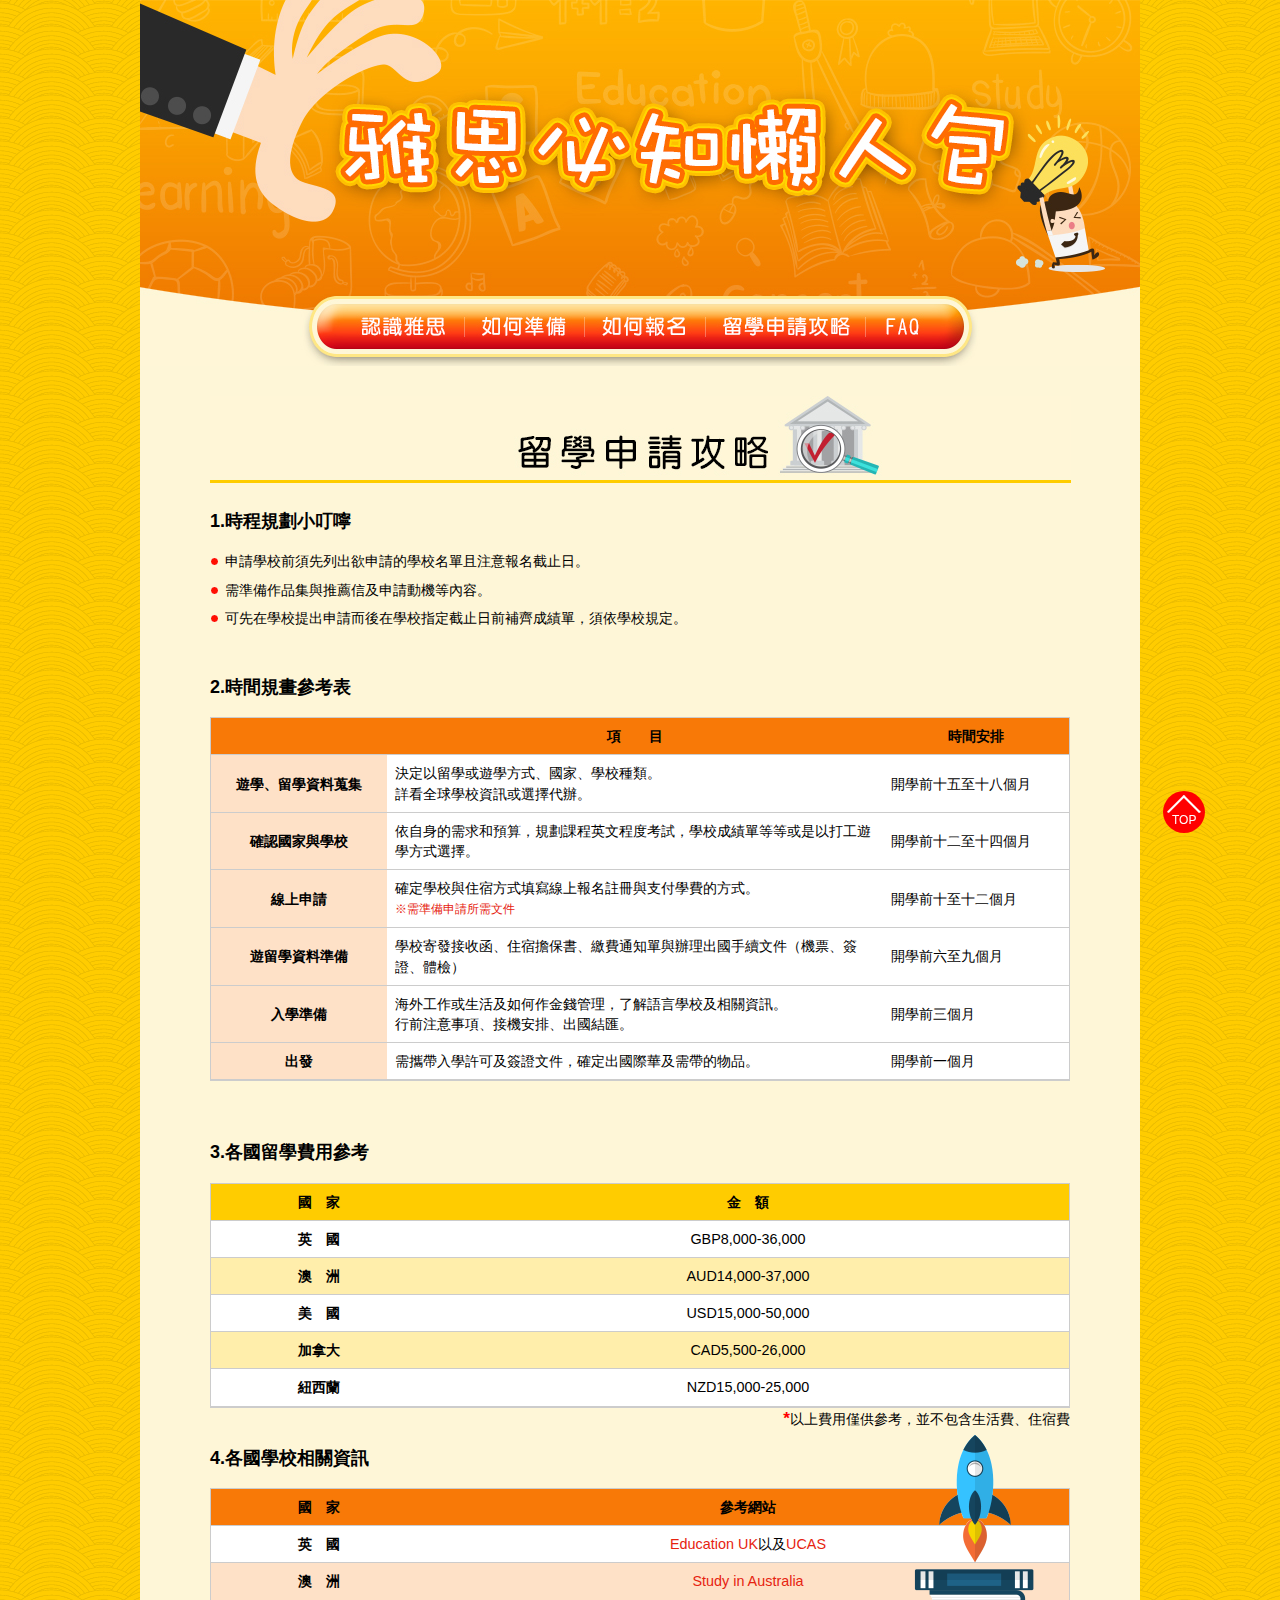
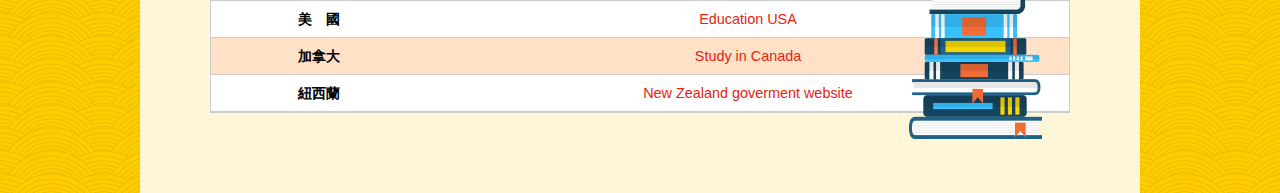
<file: p03.html>
<!DOCTYPE html PUBLIC "-//W3C//DTD XHTML 1.0 Transitional//EN" "http://www.w3.org/TR/xhtml1/DTD/xhtml1-transitional.dtd">
<html xmlns="http://www.w3.org/1999/xhtml">
<head>
<meta http-equiv="Content-Type" content="text/html; charset=utf-8" />
<title>雅思必知懶人包</title>

<script>
(function(i,s,o,g,r,a,m){i['GoogleAnalyticsObject']=r;i[r]=i[r]||function(){
(i[r].q=i[r].q||[]).push(arguments)},i[r].l=1*new Date();a=s.createElement(o),
m=s.getElementsByTagName(o)[0];a.async=1;a.src=g;m.parentNode.insertBefore(a,m)
})(window,document,'script','https://www.google-analytics.com/analytics.js','ga');
ga('create', 'UA-86342939-1', 'auto');
ga('send', 'pageview');
</script>

<link href="web.css" rel="stylesheet" type="text/css" />
<meta name="keywords" content="雅思, 亞斯, 雅斯, IELTS, 雅斯懶人包, 雅思懶人包, UKVI IELTS, 準備雅思, 準備雅斯, 報名雅斯, 報名雅思, 英國簽證雅思, 英國簽證, 亞斯介紹, 雅思介紹, 美國留學, 英國留學, 澳洲留學, 加拿大留學, 英文檢測, 雅思費用, British Council, IDP, 留學獎學金" />
<meta name="description" content="IELTS雅思是全球用途最廣的英語檢定考試。全球超過 9,000 所機構認可IELTS 雅思成績。【雅思懶人包】簡單介紹雅思，讓你輕鬆了解如何準備雅思，提供多種考試準備工具書參考，讓考試變得輕鬆自如。" />
<style type="text/css">
#apDiv1 {
	position: absolute;
	width: 200px;
	height: 115px;
	z-index: 1;
	left: 767px;
	top: 1432px;
}
</style>
</head>

<body>
<div id="all" align="center">
<div id="wrapper">
<!--banner-->
<div id="banner">
  <img src="images/banner.jpg" usemap="#Map" border="0" />
  <map name="Map" id="Map">
    <area shape="rect" coords="218,313,312,340" href="index.html" />
    <area shape="rect" coords="332,315,430,342" href="p01.html" />
    <area shape="rect" coords="454,316,549,342" href="p02.html" />
    <area shape="rect" coords="578,316,713,341" href="p03.html" />
    <area shape="rect" coords="736,313,798,341" href="p04.html" />
  </map>
</div>
<!--banner end-->
<!--content-->
<div id="content">
<div id="tai"><img src="images/tai-03.jpg" /></div>
<h3>1.時程規劃小叮嚀</h3>
<ul>
<li>申請學校前須先列出欲申請的學校名單且注意報名截止日。</li>
<li>需準備作品集與推薦信及申請動機等內容。</li>
<li style="margin-bottom:40px;">可先在學校提出申請而後在學校指定截止日前補齊成績單，須依學校規定。</li>
</ul>
<h3>2.時間規畫參考表</h3>
<table width="100%" border="0" cellspacing="0" cellpadding="0" style="margin-bottom:60px;">
  <tr>
    <td width="160" bgcolor="#F87907">&nbsp;</td>
    <th align="center" bgcolor="#F87907">項　　目</th>
    <th width="170" align="center" bgcolor="#F87907">時間安排</th>
  </tr>
  <tr>
    <th align="center" bgcolor="#FEE1C7">遊學、留學資料蒐集</th>
    <td bgcolor="#FFFFFF">決定以留學或遊學方式、國家、學校種類。<br />
      詳看全球學校資訊或選擇代辦。</td>
    <td bgcolor="#FFFFFF">開學前十五至十八個月</td>
  </tr>
  <tr>
    <th align="center" bgcolor="#FEE1C7">確認國家與學校</th>
    <td bgcolor="#FFFFFF">依自身的需求和預算，規劃課程英文程度考試，學校成績單等等或是以打工遊學方式選擇。</td>
    <td bgcolor="#FFFFFF">開學前十二至十四個月</td>
  </tr>
  <tr>
    <th align="center" bgcolor="#FEE1C7">線上申請</th>
    <td bgcolor="#FFFFFF">確定學校與住宿方式填寫線上報名註冊與支付學費的方式。<span class="word-ps"><br />
      ※需準備申請所需文件</span></td>
    <td bgcolor="#FFFFFF">開學前十至十二個月</td>
  </tr>
  <tr>
    <th align="center" bgcolor="#FEE1C7">遊留學資料準備</th>
    <td bgcolor="#FFFFFF">學校寄發接收函、住宿擔保書、繳費通知單與辦理出國手續文件（機票、簽證、體檢）</td>
    <td bgcolor="#FFFFFF">開學前六至九個月</td>
  </tr>
  <tr>
    <th align="center" bgcolor="#FEE1C7">入學準備</th>
    <td bgcolor="#FFFFFF">海外工作或生活及如何作金錢管理，了解語言學校及相關資訊。<br />
      行前注意事項、接機安排、出國結匯。</td>
    <td bgcolor="#FFFFFF">開學前三個月</td>
  </tr>
  <tr>
    <th align="center" bgcolor="#FEE1C7">出發</th>
    <td bgcolor="#FFFFFF">需攜帶入學許可及簽證文件，確定出國際華及需帶的物品。</td>
    <td bgcolor="#FFFFFF">開學前一個月</td>
  </tr>
</table>
<h3>3.各國留學費用參考</h3>
<table width="100%" border="0" cellspacing="0" cellpadding="0">
  <tr>
    <th width="200" align="center" bgcolor="#FFCC00">國　家</th>
    <th align="center" bgcolor="#FFCC00">金　額</th>
  </tr>
  <tr>
    <th align="center" bgcolor="#FFFFFF">英　國</th>
    <td align="center" bgcolor="#FFFFFF">GBP8,000-36,000</td>
  </tr>
  <tr>
    <th align="center" bgcolor="#FFEEAB">澳　洲</th>
    <td align="center" bgcolor="#FFEEAB">AUD14,000-37,000</td>
  </tr>
  <tr>
    <th align="center" bgcolor="#FFFFFF">美　國</th>
    <td align="center" bgcolor="#FFFFFF">USD15,000-50,000</td>
  </tr>
  <tr>
    <th align="center" bgcolor="#FFEEAB">加拿大</th>
    <td align="center" bgcolor="#FFEEAB">CAD5,500-26,000</td>
  </tr>
  <tr>
    <th align="center" bgcolor="#FFFFFF">紐西蘭</th>
    <td align="center" bgcolor="#FFFFFF">NZD15,000-25,000</td>
  </tr>
</table>
<p style="text-align:right;"><span class="word-star">*</span>以上費用僅供參考，並不包含生活費、住宿費</p>
<h3>4.各國學校相關資訊</h3>
<table width="100%" border="0" cellspacing="0" cellpadding="0" style="margin-bottom:60px;">
  <tr>
    <th width="200" align="center" bgcolor="#F87907">國　家</th>
    <th align="center" bgcolor="#F87907">參考網站</th>
  </tr>
  <tr>
    <th align="center" bgcolor="#FFFFFF">英　國</th>
    <td align="center" bgcolor="#FFFFFF"><a href="http://www.educationuk.org/global/" target="_blank">Education UK</a>以及<a href="https://www.ucas.com/" target="_blank">UCAS</a></td>
  </tr>
  <tr>
    <th align="center" bgcolor="#FEE1C7">澳　洲</th>
    <td align="center" bgcolor="#FEE1C7"><a href="http://www.studyinaustralia.gov.au/" target="_blank">Study in Australia</a></td>
  </tr>
  <tr>
    <th align="center" bgcolor="#FFFFFF">美　國</th>
    <td align="center" bgcolor="#FFFFFF"><a href="https://educationusa.state.gov/" target="_blank">Education USA</a></td>
  </tr>
  <tr>
    <th align="center" bgcolor="#FEE1C7">加拿大</th>
    <td align="center" bgcolor="#FEE1C7"><a href="http://www.educanada.ca/" target="_blank">Study in Canada</a></td>
  </tr>
  <tr>
    <th align="center" bgcolor="#FFFFFF">紐西蘭</th>
    <td align="center" bgcolor="#FFFFFF"><a href="http://newzealand.govt.nz/aboutnz/live-work-and-study/" target="_blank">New Zealand goverment website</a></td>
  </tr>
</table>
<div id="apDiv1"><img src="images/pic05.png" /></div>
</div>
<!--content end-->
<!--gotop-->
<div id="gotop">
<ul class="links">
<li><a href="#">TOP</a></li>
</ul>
</div>
<!--gotop end-->
</div>
</div>
</body>
</html>
</file>
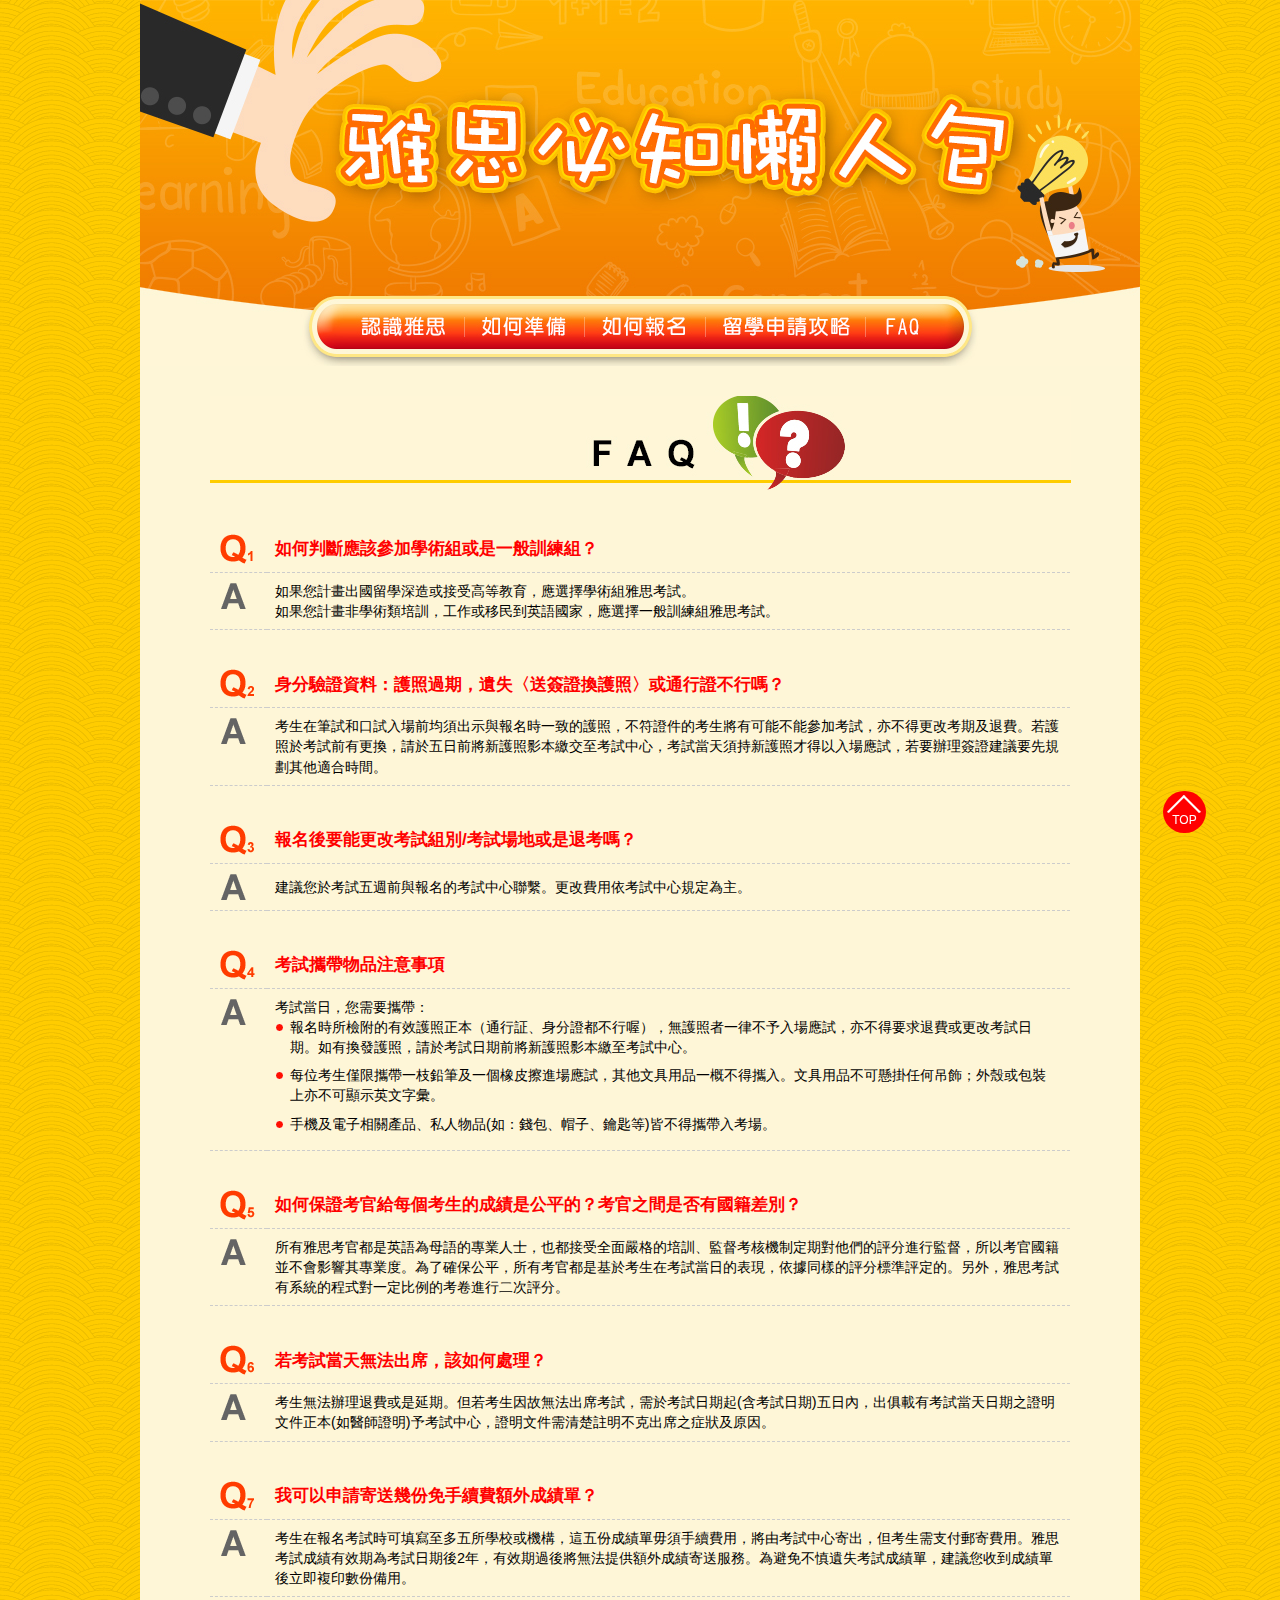
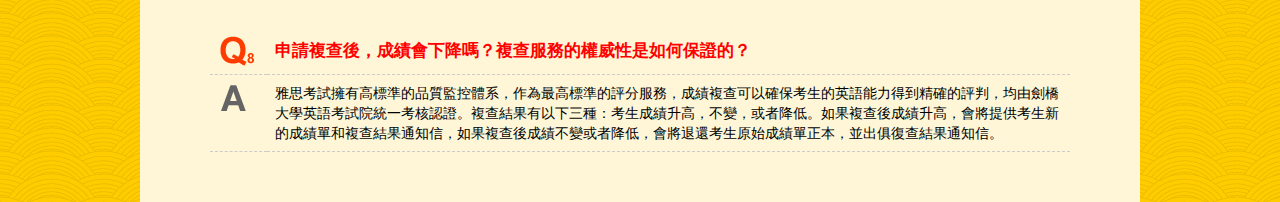
<file: p04.html>
<!DOCTYPE html PUBLIC "-//W3C//DTD XHTML 1.0 Transitional//EN" "http://www.w3.org/TR/xhtml1/DTD/xhtml1-transitional.dtd">
<html xmlns="http://www.w3.org/1999/xhtml">
<head>
<meta http-equiv="Content-Type" content="text/html; charset=utf-8" />
<title>雅思必知懶人包</title>

<script>
(function(i,s,o,g,r,a,m){i['GoogleAnalyticsObject']=r;i[r]=i[r]||function(){
(i[r].q=i[r].q||[]).push(arguments)},i[r].l=1*new Date();a=s.createElement(o),
m=s.getElementsByTagName(o)[0];a.async=1;a.src=g;m.parentNode.insertBefore(a,m)
})(window,document,'script','https://www.google-analytics.com/analytics.js','ga');
ga('create', 'UA-86342939-1', 'auto');
ga('send', 'pageview');
</script>

<link href="web.css" rel="stylesheet" type="text/css" />
<meta name="keywords" content="雅思, 亞斯, 雅斯, IELTS, 雅斯懶人包, 雅思懶人包, UKVI IELTS, 準備雅思, 準備雅斯, 報名雅斯, 報名雅思, 英國簽證雅思, 英國簽證, 亞斯介紹, 雅思介紹, 美國留學, 英國留學, 澳洲留學, 加拿大留學, 英文檢測, 雅思費用, British Council, IDP, 留學獎學金" />
<meta name="description" content="IELTS雅思是全球用途最廣的英語檢定考試。全球超過 9,000 所機構認可IELTS 雅思成績。【雅思懶人包】簡單介紹雅思，讓你輕鬆了解如何準備雅思，提供多種考試準備工具書參考，讓考試變得輕鬆自如。" />
</head>

<body>
<div id="all" align="center">
<div id="wrapper">
<!--banner-->
<div id="banner">
  <img src="images/banner.jpg" usemap="#Map" border="0" />
  <map name="Map" id="Map">
    <area shape="rect" coords="218,313,312,340" href="index.html" />
    <area shape="rect" coords="332,315,430,342" href="p01.html" />
    <area shape="rect" coords="454,316,549,342" href="p02.html" />
    <area shape="rect" coords="578,316,713,341" href="p03.html" />
    <area shape="rect" coords="736,313,798,341" href="p04.html" />
  </map>
</div>
<!--banner end-->
<!--content-->
<div id="content">
<div id="tai"><img src="images/tai-04.jpg" /></div>
<div id="faq">
<table width="100%" border="0" cellspacing="0" cellpadding="0">
  <tr>
    <td width="41" valign="top"><img src="images/Q1.png" /></td>
    <td class="word-star">如何判斷應該參加學術組或是一般訓練組？</td>
  </tr>
  <tr>
    <td valign="top"><img src="images/A.png" /></td>
    <td>如果您計畫出國留學深造或接受高等教育，應選擇學術組雅思考試。<br />
      如果您計畫非學術類培訓，工作或移民到英語國家，應選擇一般訓練組雅思考試。</td>
  </tr>
</table>
<table width="100%" border="0" cellspacing="0" cellpadding="0">
  <tr>
    <td width="41" valign="top"><img src="images/Q2.png" /></td>
    <td class="word-star">身分驗證資料：護照過期，遺失〈送簽證換護照〉或通行證不行嗎？</td>
  </tr>
  <tr>
    <td valign="top"><img src="images/A.png" /></td>
    <td>考生在筆試和口試入場前均須出示與報名時一致的護照，不符證件的考生將有可能不能參加考試，亦不得更改考期及退費。若護照於考試前有更換，請於五日前將新護照影本繳交至考試中心，考試當天須持新護照才得以入場應試，若要辦理簽證建議要先規劃其他適合時間。</td>
  </tr>
</table>
<table width="100%" border="0" cellspacing="0" cellpadding="0">
  <tr>
    <td width="41" valign="top"><img src="images/Q3.png" /></td>
    <td class="word-star">報名後要能更改考試組別/考試場地或是退考嗎？</td>
  </tr>
  <tr>
    <td valign="top"><img src="images/A.png" /></td>
    <td>建議您於考試五週前與報名的考試中心聯繫。更改費用依考試中心規定為主。</td>
  </tr>
</table>
<table width="100%" border="0" cellspacing="0" cellpadding="0">
  <tr>
    <td width="41" valign="top"><img src="images/Q4.png" /></td>
    <td class="word-star">考試攜帶物品注意事項</td>
  </tr>
  <tr>
    <td valign="top"><img src="images/A.png" /></td>
    <td>考試當日，您需要攜帶：
    <ul>
    <li>報名時所檢附的有效護照正本（通行証、身分證都不行喔），無護照者一律不予入場應試，亦不得要求退費或更改考試日期。如有換發護照，請於考試日期前將新護照影本繳至考試中心。</li>
    <li>每位考生僅限攜帶一枝鉛筆及一個橡皮擦進場應試，其他文具用品一概不得攜入。文具用品不可懸掛任何吊飾；外殼或包裝上亦不可顯示英文字彙。</li>
    <li>手機及電子相關產品、私人物品(如：錢包、帽子、鑰匙等)皆不得攜帶入考場。</li>
    </ul>
    </td>
  </tr>
</table>
<table width="100%" border="0" cellspacing="0" cellpadding="0">
  <tr>
    <td width="41" valign="top"><img src="images/Q5.png" /></td>
    <td class="word-star">如何保證考官給每個考生的成績是公平的？考官之間是否有國籍差別？</td>
  </tr>
  <tr>
    <td valign="top"><img src="images/A.png" /></td>
    <td>所有雅思考官都是英語為母語的專業人士，也都接受全面嚴格的培訓、監督考核機制定期對他們的評分進行監督，所以考官國籍並不會影響其專業度。為了確保公平，所有考官都是基於考生在考試當日的表現，依據同樣的評分標準評定的。另外，雅思考試有系統的程式對一定比例的考卷進行二次評分。</td>
  </tr>
</table>
<table width="100%" border="0" cellspacing="0" cellpadding="0">
  <tr>
    <td width="41" valign="top"><img src="images/Q6.png" /></td>
    <td class="word-star">若考試當天無法出席，該如何處理？</td>
  </tr>
  <tr>
    <td valign="top"><img src="images/A.png" /></td>
    <td>考生無法辦理退費或是延期。但若考生因故無法出席考試，需於考試日期起(含考試日期)五日內，出俱載有考試當天日期之證明文件正本(如醫師證明)予考試中心，證明文件需清楚註明不克出席之症狀及原因。</td>
  </tr>
</table>
<table width="100%" border="0" cellspacing="0" cellpadding="0">
  <tr>
    <td width="41" valign="top"><img src="images/Q7.png" /></td>
    <td class="word-star">我可以申請寄送幾份免手續費額外成績單？</td>
  </tr>
  <tr>
    <td valign="top"><img src="images/A.png" /></td>
    <td>考生在報名考試時可填寫至多五所學校或機構，這五份成績單毋須手續費用，將由考試中心寄出，但考生需支付郵寄費用。雅思考試成績有效期為考試日期後2年，有效期過後將無法提供額外成績寄送服務。為避免不慎遺失考試成績單，建議您收到成績單後立即複印數份備用。</td>
  </tr>
</table>
<table width="100%" border="0" cellspacing="0" cellpadding="0">
  <tr>
    <td width="41" valign="top"><img src="images/Q8.png" /></td>
    <td class="word-star">申請複查後，成績會下降嗎？複查服務的權威性是如何保證的？</td>
  </tr>
  <tr>
    <td valign="top"><img src="images/A.png" /></td>
    <td>雅思考試擁有高標準的品質監控體系，作為最高標準的評分服務，成績複查可以確保考生的英語能力得到精確的評判，均由劍橋大學英語考試院統一考核認證。複查結果有以下三種：考生成績升高，不變，或者降低。如果複查後成績升高，會將提供考生新的成績單和複查結果通知信，如果複查後成績不變或者降低，會將退還考生原始成績單正本，並出俱復查結果通知信。</td>
  </tr>
</table>
</div>
</div>
<!--content end-->
<!--gotop-->
<div id="gotop">
<ul class="links">
<li><a href="#">TOP</a></li>
</ul>
</div>
<!--gotop end-->
</div>
</div>
</body>
</html>
</file>
<file: web.css>
@charset "utf-8";
/* =============================================================================
   BASIC
   ========================================================================== */
html, body { margin:0px; padding:0px; height:100%; }
body, input { font-family:"Hiragino Kaku Gothic Pro","微軟正黑體","Microsoft Jhenghei",Helvetica,Arial,sans-serif; font-size:90%; line-height: 140%; }
th, td {margin:0; padding:0; }
p{ font-family:"Hiragino Kaku Gothic Pro","微軟正黑體","Microsoft Jhenghei",Helvetica,Arial,sans-serif; line-height:140%; margin:0; padding:0;}
h1,h2,h3,h4,h5,h6{ font-weight:400;}
h1{ font-size:40px; font-family:"Hiragino Kaku Gothic Pro","微軟正黑體","Microsoft Jhenghei",Helvetica,Arial,sans-serif; }
h2{ font-size:26px; font-family:"Hiragino Kaku Gothic Pro","微軟正黑體","Microsoft Jhenghei",Helvetica,Arial,sans-serif; border-bottom:3px #CCC solid; padding-bottom:20px; text-align:center; color:#000; font-weight:bolder;}
h3{ font-size:18px; font-family:"Hiragino Kaku Gothic Pro","微軟正黑體","Microsoft Jhenghei",Helvetica,Arial,sans-serif; line-height: 130%; font-weight:bold; color:#000; }
h4{ font-size:16px; font-family:"Hiragino Kaku Gothic Pro","微軟正黑體","Microsoft Jhenghei",Helvetica,Arial,sans-serif; font-weight:bolder; line-height:0;}
h5{ font-family:"Hiragino Kaku Gothic Pro","微軟正黑體","Microsoft Jhenghei",Helvetica,Arial,sans-serif; }
h6{ font-family:"Hiragino Kaku Gothic Pro","微軟正黑體","Microsoft Jhenghei",Helvetica,Arial,sans-serif; }
body {
	background:url(images/bg.gif);
}
a:visited {
	font-size: 100%;
	color:#e62310;
	text-decoration:none;
}
a:link {
	font-size: 100%;
	color:#e62310;
	text-decoration:none;
}
a:hover {
	font-size: 100%;
	color:#74c8d3;
	text-decoration:underline;
}
/*----------------- Font --------------------*/
.word-ps {
	font-size:85%;
	color:#e62310;
}
.word-star {
	font-size:120%;
	color:#F00;
	font-weight:bolder;
	margin-bottom:10px;
}
/*----------------- 最外層包裝 --------------------*/
#wrapper {
	width: 1000px;
	position:relative;
	text-align:left;
}
/*----------------- banner --------------------*/
#banner{
	width:100%;
	float:left;
}
/*----------------- content --------------------*/
#content{
	width:860px;
	float:left;
	padding:20px 70px 20px 70px;
	margin-bottom:20px;
	background:#fef6d7;
}
#content table {
	width:100%;
	padding:0;
	margin:0;
	text-align:left;
	border:1px #CCC solid;
}
#content th {
	padding:8px 8px 8px 8px;
	border-bottom:1px #CCC solid;
}
#content td {
	padding:8px 8px 8px 8px;
	border-bottom:1px #CCC solid;
}
#content ul {
	list-style-type:none;
	margin:0;
	padding:0;
}
#content li {
	width:97%;
	list-style-type:none;
	background:url(images/icon-01.gif);
	background-position:left top;
	background-repeat:no-repeat;
	display:block;
	padding-bottom:8px;
	padding-left:15px;
	clear:both;
	float:left;
}
#tai{
	width:100%;
	float:left;
	margin-top:10px;
	margin-bottom:20px;
}
#faq{
	width:100%;
	float:left;
}
#faq table {
	width:100%;
	padding:0;
	margin-bottom:30px;
	margin-top:15px;
	text-align:left;
	border:0;
}
#faq th {
	padding:8px 8px 8px 8px;
	border-bottom:1px #CCC dashed;
}
#faq td {
	padding:8px 8px 8px 8px;
	border-bottom:1px #CCC dashed;
}
/*----------------------- gotop ------------------------*/
#gotop {
	width:40px;
	height:40px;
	position: fixed;
	right:6%;
	bottom:50px;
	font-size:12px;
	z-index:99;
}
#gotop ul {
	padding:0;
	margin:0;
	list-style:none;
}
#gotop ul li a {
	padding:22px 9px 6px 9px;
	color:#FFF;
	background-color:#ff0000;
	background-image:url(images/gotop.png);
	background-repeat:no-repeat;
	background-position:center 4px;
    border-radius:30px;
	text-decoration:none;
}
</file>
